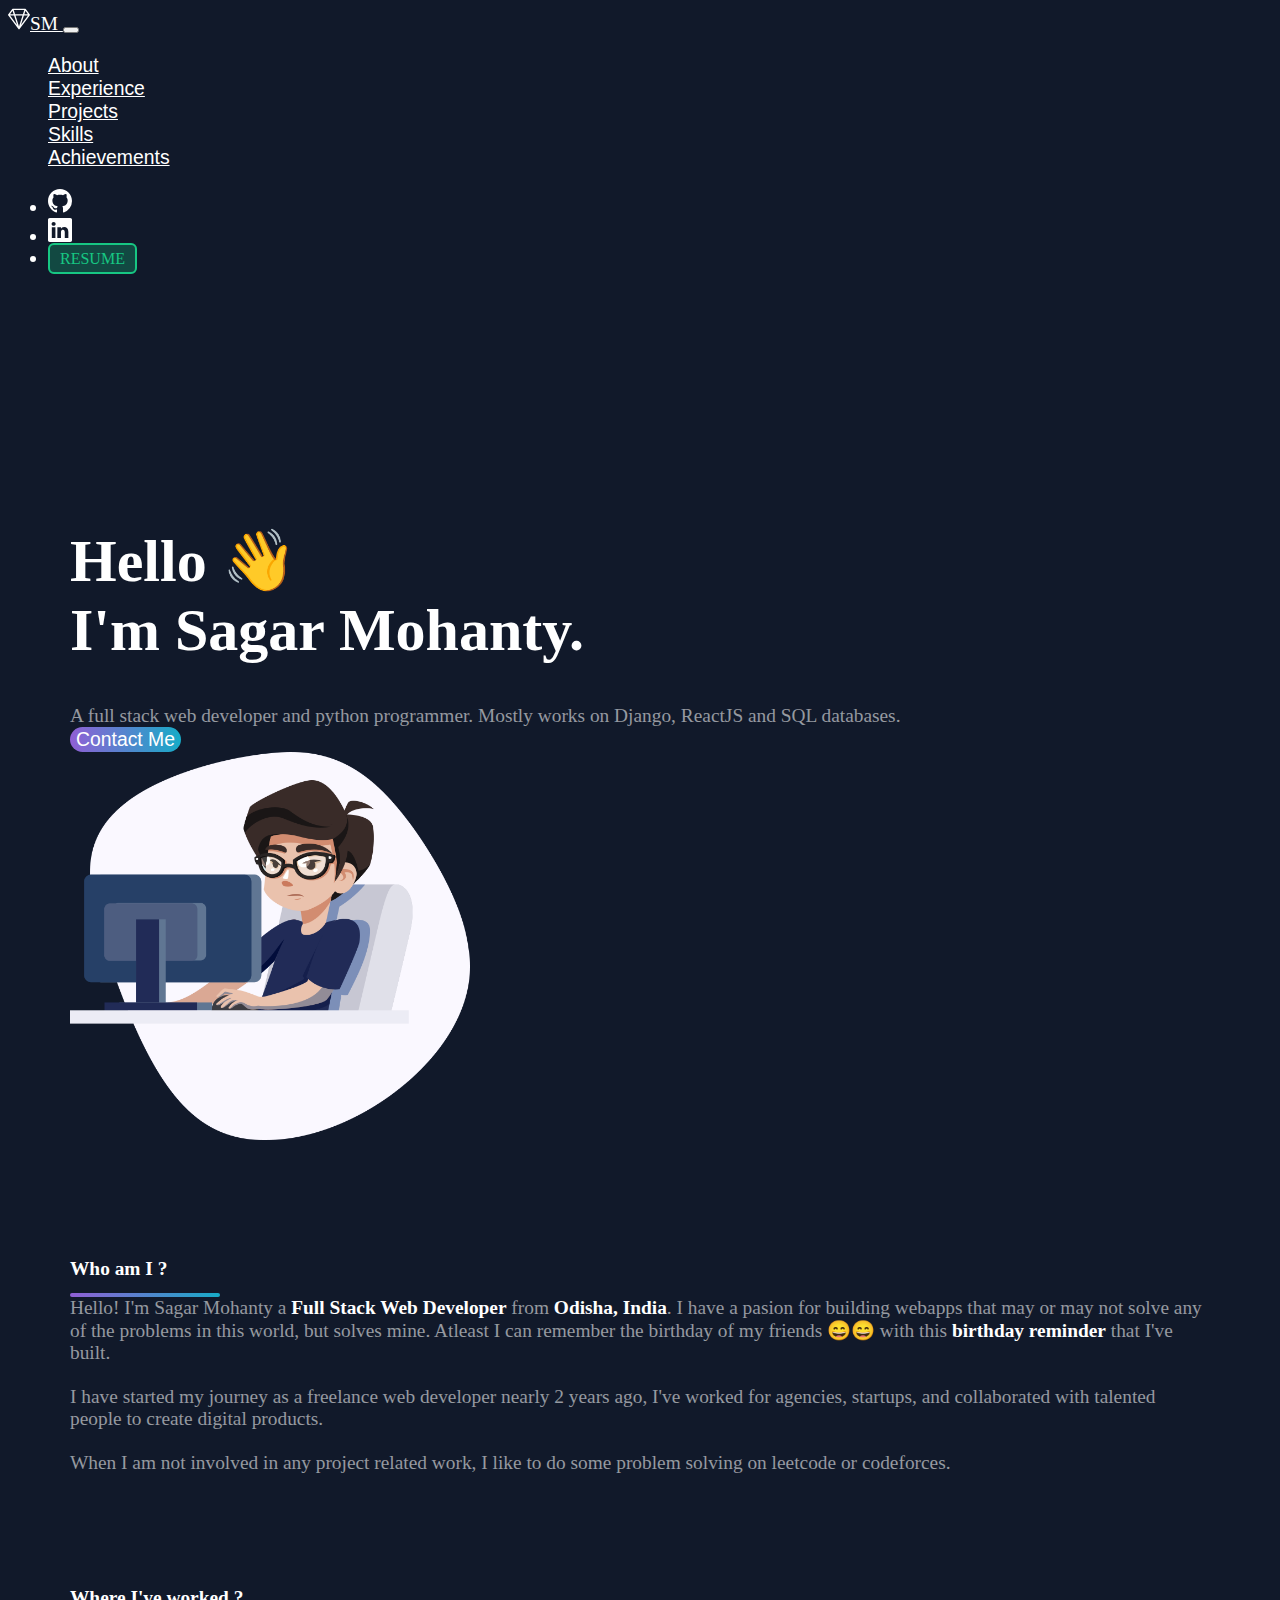
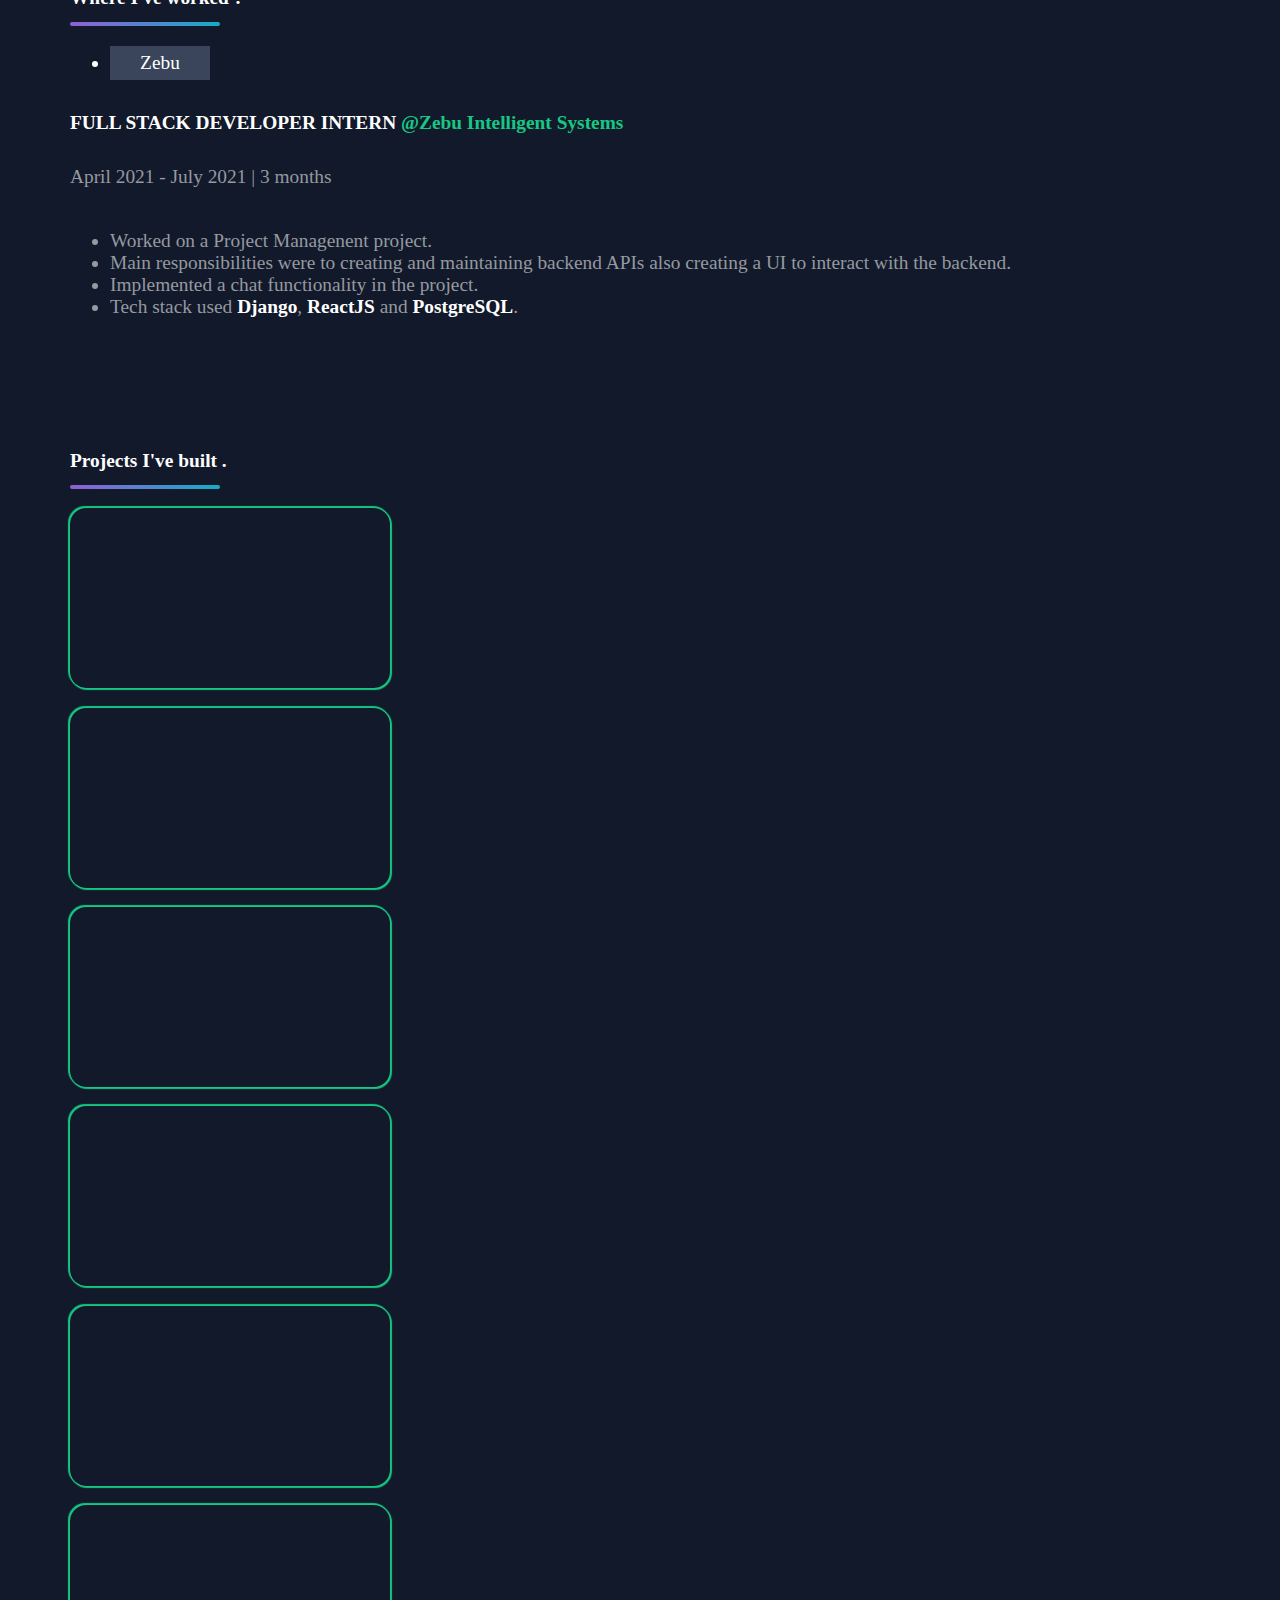
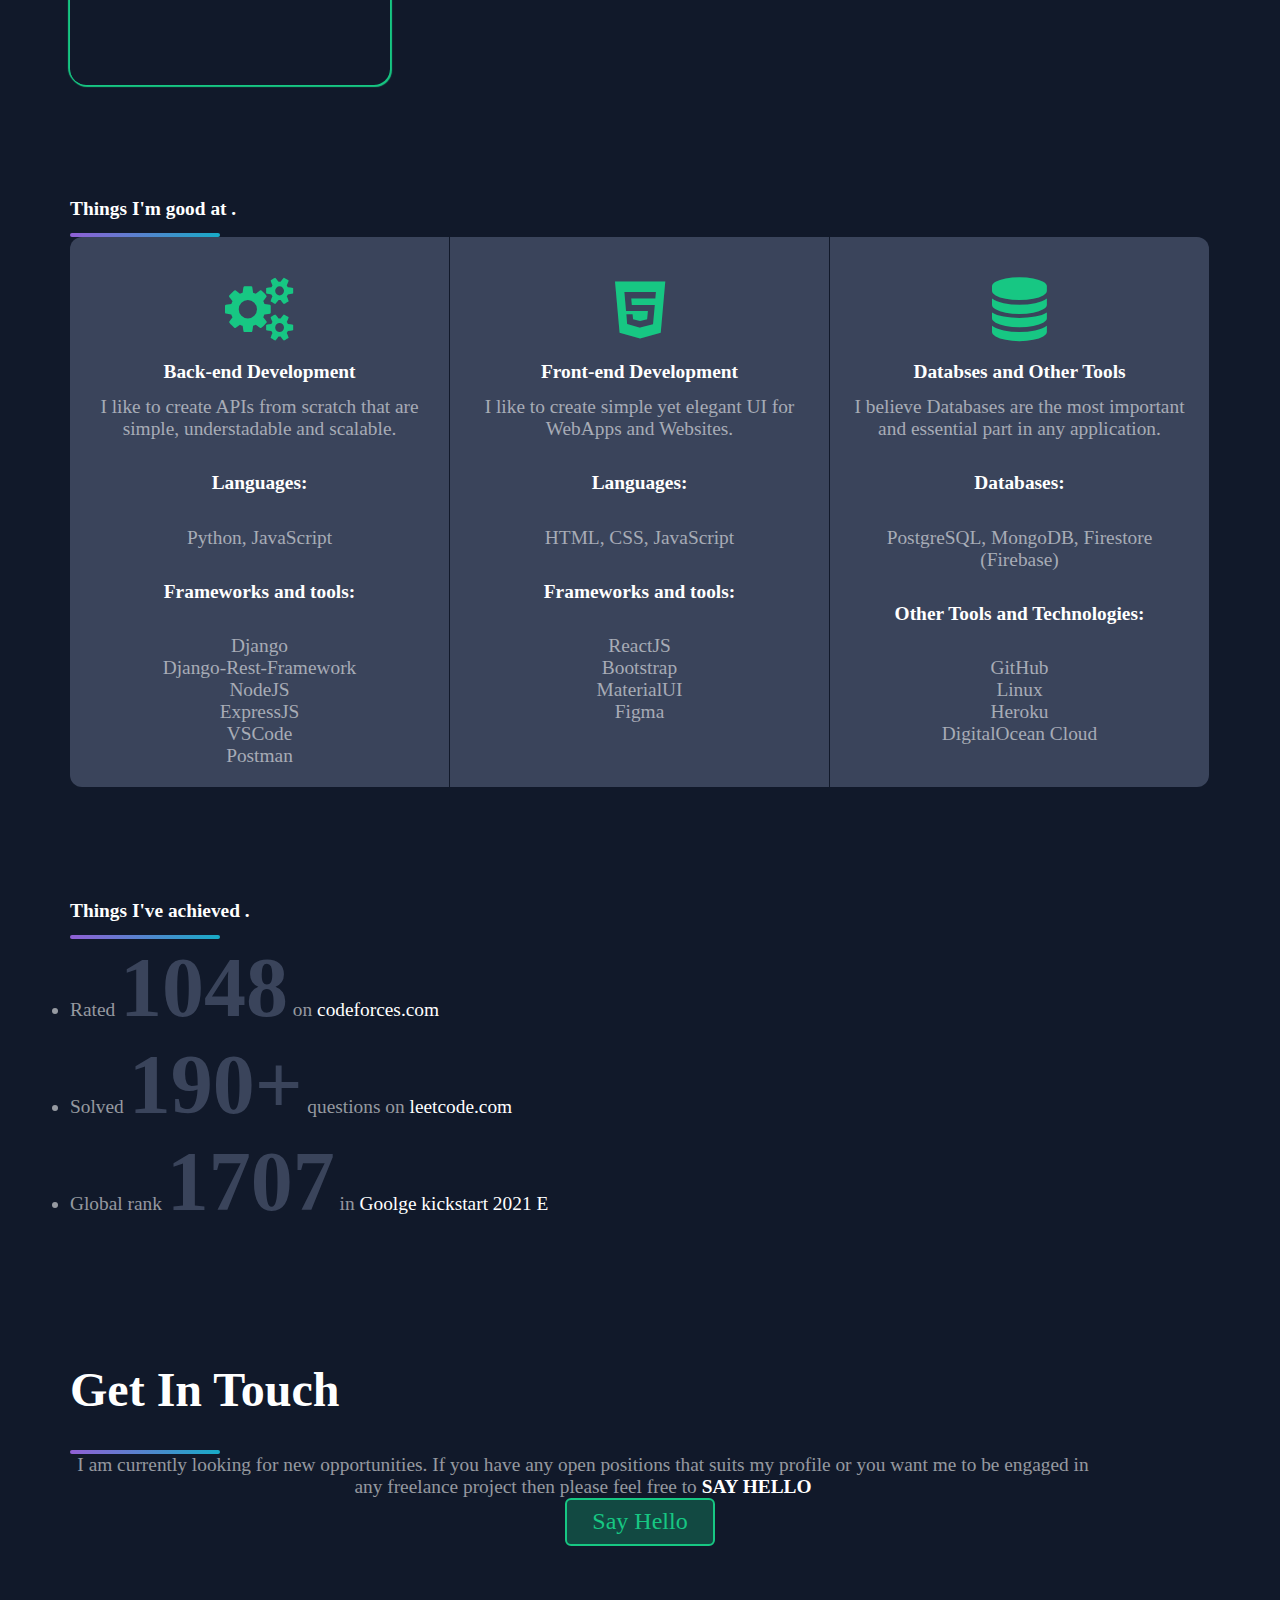
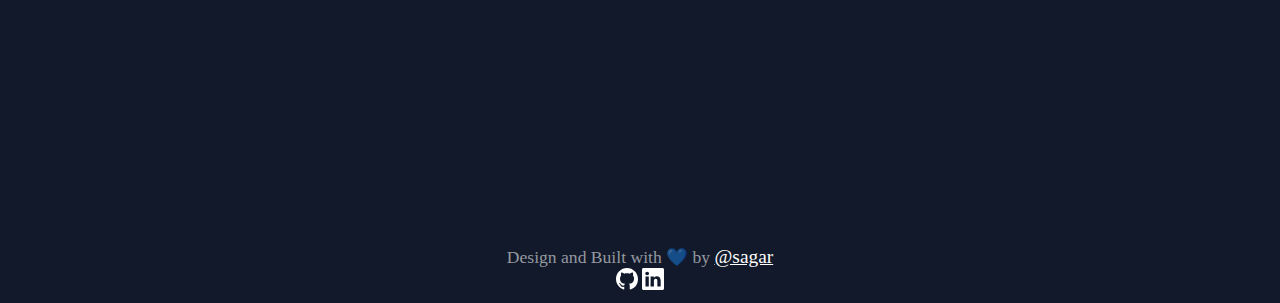
<file: template/base.html>
<!doctype html>
<html lang="en">

<head>
    <!-- Required meta tags -->
    <meta charset="utf-8">
    <meta name="viewport" content="width=device-width, initial-scale=1">

    <!-- Bootstrap CSS -->
    <link href="https://cdn.jsdelivr.net/npm/bootstrap@5.1.0/dist/css/bootstrap.min.css" rel="stylesheet"
        integrity="sha384-KyZXEAg3QhqLMpG8r+8fhAXLRk2vvoC2f3B09zVXn8CA5QIVfZOJ3BCsw2P0p/We" crossorigin="anonymous">

    <link rel="stylesheet" href="https://cdnjs.cloudflare.com/ajax/libs/font-awesome/4.7.0/css/font-awesome.min.css">
    <title>Sagar Mohanty</title>

    <style>
        :root {
            --main-background: #11192a;
            /* --off-background: #11192a81; */
            --off-background: #47526bc2;

            --main-button-gradient-start: #905fd5;
            --main-button-gradient-end: #17abc7;

            --resume-button-clr: #17c783;

            --fs-Eurostile: ;
            --fs-Europa: ;
        }

        * {
            font-size: 1.1rem;
            color: white;
            box-sizing: border-box !important;
        }

        body {
            background-color: var(--main-background);
        }

        .resume {
            color: var(--resume-button-clr) !important;
            border: 2px solid var(--resume-button-clr);
            border-radius: 6px;
            padding: 5px 10px;
            font-size: 16px;
            background-color: #17c78346;
            text-decoration: none;
        }

        .clr-off-white {
            color: rgba(255, 255, 255, 0.562);
        }

        #hero,
        #about,
        #experience,
        #projects,
        #skills,
        #achievement,
        #contact {
            height: 100%;
            width: 100%;
            max-width: 1140px;
            margin: auto;

            padding-top: 100px;
        }

        #hero {
            min-height: 90vh;
        }

        .header__text {
            margin-top: 12%;
            font-size: 2.3rem;
        }

        .contact-btn {
            border: none;
            padding: none;

            color: white;
            text-decoration: none;

            background: linear-gradient(to right, var(--main-button-gradient-start), var(--main-button-gradient-end));

            border-radius: 2rem;
        }

        .bg-main {
            background-color: var(--main-background);
        }

        .generic-btn {
            background-color: var(--main-background);
            color: white;

            border: none;
            width: 100%;
            text-align: left;
            padding: 0;
            margin: 0;
            outline: none;


            cursor: pointer;
        }

        .generic-link {
            text-decoration: none;
            color: white;
        }

        .text-green {
            color: var(--resume-button-clr);
        }

        .active-work {
            padding: 5px 15px;
            background-color: var(--off-background);
        }

        /* Projects */
        .project__container {
            height: 180px;
            width: 320px;
            border-radius: 16px; 
            
            box-shadow: 1px 1px 1px 1px var(--resume-button-clr),
            -1px -1px 1px 1px var(--resume-button-clr);
        }
        .project__overlay {
            height: 100%;
            width: 100%;
            border-radius: 16px;
            margin: 0;
            
            background-color: #11192ad5;
            opacity: 0;
        }
        .project__overlay:hover {
            opacity: 1;
            box-shadow: 3px 3px 3px 3px var(--main-button-gradient-start),
                        -3px -3px 3px 3px var(--main-button-gradient-end);

            transition: 0.6s;
        }

        .w-fix {
            width: 100px;
            text-align: center;
            border: 1px solid var(--off-background);
        }

        .skill__container-1 {
            border-radius: 12px 0 0 12px;
        }

        .skill__container-2 {
            border-radius: 0 12px 12px 0;
        }

        .skill__box {
            display: flex;
            flex-direction: row;
        }

        @media screen and (max-width : 900px) {
            .skill__box {
                flex-direction: column;
                max-width: 400px;
                margin: auto;
            }
            .skill__container-1 {
                border-radius: 12px 12px 0 0;
                margin-bottom: 2px;
            }

            .skill__container-2 {
                border-radius: 0 0 12px 12px;
                margin-top: 2px;
            }
        }
        
        .skill__container {
            width: 100%;

            background: var(--off-background);
            margin-right: 1px;
            text-align: center;
            padding: 20px;
        }

        .fa {
            color: var(--resume-button-clr);
            font-size: 64px;
            display: block;
            margin: 20px;
        }

        .underline {
            height: 4px;
            width: 150px;
            background: var(--resume-button-clr);
            background: linear-gradient(to right, var(--main-button-gradient-start), var(--main-button-gradient-end));

            border-radius: 2px;
        }

        .achievement {
            height: 100px;
            background: var(--off-background);
            margin: 1px;
            border-radius: 12px;
            display: flex;
            align-items: center;
            justify-content: center;
        }

        .big-letters {
            font-size: 84px;
            font-weight: 900;
            color: var(--off-background);
        }

        @media screen  and (min-width: 720px) {
            .header__text{
                font-size: 5vw;
            }
        }

        @media screen and (min-width: 993px) {
            .header__text {
                font-size: 60px;
            }
        }

        @media screen and (max-width: 565px) {
            .big-letters {
                font-size: 18px;
            }
        }

        @media screen and (max-width: 720px) {
            .big-letters {
                font-size: 36px;
            }
        }

        .sayhello {
            height: 48px;
            width: 150px;

            margin: auto;

            text-align: center;
            display: flex;
            align-items: center;
            justify-content: center;

            font-size: 24px;
        }

        .copyright {
            padding-top: 300px;
            font-size: 1rem;
            color: rgba(255, 255, 255, 0.562);
            text-align: center;
        }
    </style>

</head>

<body>
    <!-- Nav Section -->
    <nav class="navbar navbar-expand-lg navbar-dark bg-main fixed-top">
        <div class="container-fluid">
            <a class="navbar-brand d-flex align-items-center" href="#">
                <svg xmlns="http://www.w3.org/2000/svg" width="22" height="22" fill="currentColor" class="bi bi-gem me-2" viewBox="0 0 16 16">
                    <path d="M3.1.7a.5.5 0 0 1 .4-.2h9a.5.5 0 0 1 .4.2l2.976 3.974c.149.185.156.45.01.644L8.4 15.3a.5.5 0 0 1-.8 0L.1 5.3a.5.5 0 0 1 0-.6l3-4zm11.386 3.785-1.806-2.41-.776 2.413 2.582-.003zm-3.633.004.961-2.989H4.186l.963 2.995 5.704-.006zM5.47 5.495 8 13.366l2.532-7.876-5.062.005zm-1.371-.999-.78-2.422-1.818 2.425 2.598-.003zM1.499 5.5l5.113 6.817-2.192-6.82L1.5 5.5zm7.889 6.817 5.123-6.83-2.928.002-2.195 6.828z"/>
                  </svg>SM
                </a>
            <button id="toggle-btn" class="navbar-toggler" type="button" data-bs-toggle="collapse"
                data-bs-target="#navbarSupportedContent" aria-controls="navbarSupportedContent" aria-expanded="false"
                aria-label="Toggle navigation">
                <span class="navbar-toggler-icon"></span>
            </button>
            <div class="collapse navbar-collapse" id="navbarSupportedContent">
                <ul class="navbar-nav m-auto mt-0 mb-lg-0">
                    <button class="generic-btn nav-item me-3" onclick="toggleNav()">
                        <a class="nav-link active" aria-current="page" href="#about">About</a>
                    </button>

                    <button class="generic-btn nav-item me-3" onclick="toggleNav()">
                        <a class="nav-link active" aria-current="page" href="#experience">Experience</a>
                    </button>

                    <button class="generic-btn nav-item me-3" onclick="toggleNav()">
                        <a class="nav-link active" aria-current="page" href="#projects">Projects</a>
                    </button>

                    <button class="generic-btn nav-item me-3" onclick="toggleNav()">
                        <a class="nav-link active" aria-current="page" href="#skills">Skills</a>
                    </button>

                    <button class="generic-btn nav-item me-3" onclick="toggleNav()">
                        <a class="nav-link active" aria-current="page" href="#achievement">Achievements</a>
                    </button>
                </ul>
                <ul class="navbar-nav d-flex flex-row ms-auto mb-lg-0 align-items-center">
                    <li class="nav-item m-2">
                        <a class="nav-link active" aria-current="page" href="#">
                            <svg xmlns="http://www.w3.org/2000/svg" width="24" height="24" fill="currentColor"
                                class="bi bi-github" viewBox="0 0 16 16">
                                <path
                                    d="M8 0C3.58 0 0 3.58 0 8c0 3.54 2.29 6.53 5.47 7.59.4.07.55-.17.55-.38 0-.19-.01-.82-.01-1.49-2.01.37-2.53-.49-2.69-.94-.09-.23-.48-.94-.82-1.13-.28-.15-.68-.52-.01-.53.63-.01 1.08.58 1.23.82.72 1.21 1.87.87 2.33.66.07-.52.28-.87.51-1.07-1.78-.2-3.64-.89-3.64-3.95 0-.87.31-1.59.82-2.15-.08-.2-.36-1.02.08-2.12 0 0 .67-.21 2.2.82.64-.18 1.32-.27 2-.27.68 0 1.36.09 2 .27 1.53-1.04 2.2-.82 2.2-.82.44 1.1.16 1.92.08 2.12.51.56.82 1.27.82 2.15 0 3.07-1.87 3.75-3.65 3.95.29.25.54.73.54 1.48 0 1.07-.01 1.93-.01 2.2 0 .21.15.46.55.38A8.012 8.012 0 0 0 16 8c0-4.42-3.58-8-8-8z" />
                            </svg>
                        </a>
                    </li>

                    <li class="nav-item m-2">
                        <a class="nav-link active" aria-current="page" href="#">
                            <svg xmlns="http://www.w3.org/2000/svg" width="24" height="24" fill="currentColor"
                                class="bi bi-linkedin" viewBox="0 0 16 16">
                                <path
                                    d="M0 1.146C0 .513.526 0 1.175 0h13.65C15.474 0 16 .513 16 1.146v13.708c0 .633-.526 1.146-1.175 1.146H1.175C.526 16 0 15.487 0 14.854V1.146zm4.943 12.248V6.169H2.542v7.225h2.401zm-1.2-8.212c.837 0 1.358-.554 1.358-1.248-.015-.709-.52-1.248-1.342-1.248-.822 0-1.359.54-1.359 1.248 0 .694.521 1.248 1.327 1.248h.016zm4.908 8.212V9.359c0-.216.016-.432.08-.586.173-.431.568-.878 1.232-.878.869 0 1.216.662 1.216 1.634v3.865h2.401V9.25c0-2.22-1.184-3.252-2.764-3.252-1.274 0-1.845.7-2.165 1.193v.025h-.016a5.54 5.54 0 0 1 .016-.025V6.169h-2.4c.03.678 0 7.225 0 7.225h2.4z" />
                            </svg>
                        </a>
                    </li>

                    <li class="nav-item m-2">
                        <a class="active resume" aria-current="page" href="#">
                            RESUME
                        </a>
                    </li>
                </ul>
            </div>
        </div>
    </nav>


    <!-- Section Hero -->
    <section id="hero" class="d-flex align-items-center justify-content">
        <div class="d-flex flex-lg-row flex-column justify-space-between">
            <div class="f-100 w-100 mb-auto">
                <h1 class="ms-3 me-3 ms-lg-0 header__text mb-3">
                    Hello 👋 <br>I'm Sagar Mohanty.
                </h1>
                <div class="fs-4 ms-lg-0 me-3 ms-3 mb-5 clr-off-white">
                    A full stack web developer and python programmer. Mostly works on Django, ReactJS and SQL databases.
                </div>
        
                <button class="contact-btn ms-3 p-1 ps-3 pe-3 fs-4">
                    Contact Me
                </button>
            </div>
            <div class="m-auto p-lg-0 pt-5">
                <img src="../static/images/banner-image.png" alt="" class="img-fluid m-0" style="max-width: 400px; margin: 0;">
            </div>
        </div>
    </section>


    <!-- Section About -->
    <section id="about">
        <h1 class="ms-2 me-2 ms-lg-0 mb-4"> Who am I ?
        </h1>
        <div class="ms-2 mb-5 underline"></div>

        <div class="ms-md-4 ms-3 me-md-4 me-3 clr-off-white">
            Hello! I'm Sagar Mohanty a <b>Full Stack Web Developer</b> from <b>Odisha, India</b>. I have a pasion for
            building webapps that may or may not solve any of the problems in this world, but solves mine. Atleast I can
            remember the birthday of my friends <b>😄😄</b> with this <b>birthday reminder</b> that I've built.

            <br><br>

            I have started my journey as a freelance web developer nearly 2 years ago, I've worked for agencies,
            startups, and collaborated with talented people to create digital products.

            <br><br>

            When I am not involved in any project related work, I like to do some problem solving on leetcode or
            codeforces.

        </div>
    </section>


    <!-- Section Experience -->
    <section id="experience">
        <h1 class="ms-2 me-2 mb-4">
            Where I've worked ?
        </h1>
        <div class="ms-2 mb-5 underline"></div>

        <div class="container-experience d-flex align-items-top align-items- flex-lg-row flex-column">
            <ul class="nav ms-md-4 ms-3 me-md-4 me-3 flex-row align-items-center flex-lg-column">
                <li class="nav-item w-fix">
                    <div class="active-work generic-button" aria-current="page" href="#">Zebu</div>
                </li>
                <!-- <li class="nav-item w-fix">
                    <div class="active-work company generic-button" aria-current="page" href="#">Infosys</div>
                </li> -->
            </ul>
            <div class="experience__text m-3 m-md-4 mt-lg-0">
                <h5>FULL STACK DEVELOPER INTERN <a class="generic-link text-green" href="https://zebu.ai">@Zebu
                        Intelligent Systems</a></h5>
                <div class="clr-off-white">
                    April 2021 - July 2021 <span class="clr-off-white"> | 3 months</span>
                </div>
                <br>
                <ul>
                    <li class="clr-off-white">Worked on a Project Managenent  project.</li>
                    <li class="clr-off-white">Main responsibilities were to creating and maintaining backend APIs also
                        creating a UI to interact with the backend.</li>
                    <li class="clr-off-white">Implemented a chat functionality in the project.</li>
                    <li class="clr-off-white">Tech stack used <b>Django</b>, <b>ReactJS</b> and <b>PostgreSQL</b>.</li>
                </ul>
            </div>
        </div>
    </section>


    <!-- Section Projects -->
    <section id="projects">
        <h1 class="ms-2 me-2 mb-4">
            Projects I've built .
        </h1>
        <div class="ms-2 mb-5 underline"></div>
        <div class="row w-100 ps-3 pe-3">
            <div class="col-lg-4 col-md-6 col-12 mb-4">
                <div class="project__container m-auto p-0" style="background: url(https://sagarmohanty.herokuapp.com/static/images/Project_1.png);
                background-size: contain;
                background-position: center; 
                background-repeat: no-repeat;">
                    <div class="card project__overlay">
                        <h3 class="m-2 m-auto">SCHOOL QUIZ</h3>
                        <p class="m-auto">An online examination system.</p>
                        
                        <b class="m-auto">Django &nbsp;&nbsp;&nbsp; Heroku &nbsp;&nbsp;&nbsp; PostgreSQL</b>
                        <!-- <br> -->
                        <div class="d-flex justify-space-between m-3">
                            <a href="#" class="btn btn-primary m-auto">View</a>
                            <a href="#" class="btn btn-primary m-auto">Source</a>
                        </div>
                    </div>
                </div>
            </div>


            <div class="col-lg-4 col-md-6 col-12 mb-4">
                <div class="project__container m-auto p-0" style="background: url(https://sagarmohanty.herokuapp.com/static/images/Project_1.png);
                background-size: contain;
                background-position: center; 
                background-repeat: no-repeat;">
                    <div class="card project__overlay">
                        <h3 class="m-2 m-auto">SCHOOL QUIZ</h3>
                        <p class="m-auto">An online examination system.</p>
                        
                        <b class="m-auto">Django &nbsp;&nbsp;&nbsp; Heroku &nbsp;&nbsp;&nbsp; PostgreSQL</b>
                        <!-- <br> -->
                        <div class="d-flex justify-space-between m-3">
                            <a href="#" class="btn btn-primary m-auto">View</a>
                            <a href="#" class="btn btn-primary m-auto">Source</a>
                        </div>
                    </div>
                </div>
            </div>


            <div class="col-lg-4 col-md-6 col-12 mb-4">
                <div class="project__container m-auto p-0" style="background: url(https://sagarmohanty.herokuapp.com/static/images/Project_1.png);
                background-size: contain;
                background-position: center; 
                background-repeat: no-repeat;">
                    <div class="card project__overlay">
                        <h3 class="m-2 m-auto">SCHOOL QUIZ</h3>
                        <p class="m-auto">An online examination system.</p>
                        
                        <b class="m-auto">Django &nbsp;&nbsp;&nbsp; Heroku &nbsp;&nbsp;&nbsp; PostgreSQL</b>
                        <!-- <br> -->
                        <div class="d-flex justify-space-between m-3">
                            <a href="#" class="btn btn-primary m-auto">View</a>
                            <a href="#" class="btn btn-primary m-auto">Source</a>
                        </div>
                    </div>
                </div>
            </div>


            <div class="col-lg-4 col-md-6 col-12 mb-4">
                <div class="project__container m-auto p-0" style="background: url(https://sagarmohanty.herokuapp.com/static/images/Project_1.png);
                background-size: contain;
                background-position: center; 
                background-repeat: no-repeat;">
                    <div class="card project__overlay">
                        <h3 class="m-2 m-auto">SCHOOL QUIZ</h3>
                        <p class="m-auto">An online examination system.</p>
                        
                        <b class="m-auto">Django &nbsp;&nbsp;&nbsp; Heroku &nbsp;&nbsp;&nbsp; PostgreSQL</b>
                        <!-- <br> -->
                        <div class="d-flex justify-space-between m-3">
                            <a href="#" class="btn btn-primary m-auto">View</a>
                            <a href="#" class="btn btn-primary m-auto">Source</a>
                        </div>
                    </div>
                </div>
            </div>


            <div class="col-lg-4 col-md-6 col-12 mb-4">
                <div class="project__container m-auto p-0" style="background: url(https://sagarmohanty.herokuapp.com/static/images/Project_1.png);
                background-size: contain;
                background-position: center; 
                background-repeat: no-repeat;">
                    <div class="card project__overlay">
                        <h3 class="m-2 m-auto">SCHOOL QUIZ</h3>
                        <p class="m-auto">An online examination system.</p>
                        
                        <b class="m-auto">Django &nbsp;&nbsp;&nbsp; Heroku &nbsp;&nbsp;&nbsp; PostgreSQL</b>
                        <!-- <br> -->
                        <div class="d-flex justify-space-between m-3">
                            <a href="#" class="btn btn-primary m-auto">View</a>
                            <a href="#" class="btn btn-primary m-auto">Source</a>
                        </div>
                    </div>
                </div>
            </div>


            <div class="col-lg-4 col-md-6 col-12 mb-4">
                <div class="project__container m-auto p-0" style="background: url(https://sagarmohanty.herokuapp.com/static/images/Project_1.png);
                background-size: contain;
                background-position: center; 
                background-repeat: no-repeat;">
                    <div class="card project__overlay">
                        <h3 class="m-2 m-auto">SCHOOL QUIZ</h3>
                        <p class="m-auto">An online examination system.</p>
                        
                        <b class="m-auto">Django &nbsp;&nbsp;&nbsp; Heroku &nbsp;&nbsp;&nbsp; PostgreSQL</b>
                        <!-- <br> -->
                        <div class="d-flex justify-space-between m-3">
                            <a href="#" class="btn btn-primary m-auto">View</a>
                            <a href="#" class="btn btn-primary m-auto">Source</a>
                        </div>
                    </div>
                </div>
            </div>
        </div>

    </section>


    <!-- Section Skills -->
    <section id="skills">
        <h1 class="ms-2 me-2 mb-4">
            Things I'm good at .
        </h1>
        <div class="ms-2 mb-5 underline"></div>
        <div class="m-4">
            <div class="skill__box justify-space-between">
                <div class="skill__container-1 skill__container">
                    <i class="fa fa-cogs mb-5"></i>
                    <h1 class="fs-4">Back-end Development</h1>
                    <div class="clr-off-white mt-3">I like to create APIs from scratch that are simple, understadable and scalable.</div>

                    <h5 class="mt-5">Languages:</h5>
                    <div class="clr-off-white mt-2">Python, JavaScript</div>

                    <h5 class="mt-5">Frameworks and tools:</h5>
                    <div class="clr-off-white mt-2">
                        Django <br>
                        Django-Rest-Framework <br>
                        NodeJS <br>
                        ExpressJS <br>
                        VSCode <br>
                        Postman <br>
                    </div>
                </div>
                
                
                <div class="skill__container ">
                    <i class="fa fa-html5 mb-5"></i>
                    <h1 class="fs-4">Front-end Development</h1>

                    <div class="clr-off-white mt-3">I like to create simple yet elegant UI for WebApps and Websites.</div>
                    <h5 class="mt-5">Languages:</h5>
                    <div class="mt-2 clr-off-white">HTML, CSS, JavaScript</div>

                    <h5 class="mt-5">Frameworks and tools:</h5>
                    <div class="mt-2 clr-off-white">
                        ReactJS <br>
                        Bootstrap <br>
                        MaterialUI <br>
                        Figma <br>
                    </div>
                </div>
                
                <div class="skill__container-2 skill__container">
                    <i class="fa fa-database mb-5"></i>
                    <h1 class="fs-4">Databses and Other Tools</h1>

                    <div class="mt-3 clr-off-white">I believe Databases are the most important and essential part in any application.</div>
                    <h5 class="mt-5">Databases:</h5>
                    <div class="mt-2 clr-off-white">PostgreSQL, MongoDB, Firestore (Firebase)</div>

                    <h5 class="mt-5">Other Tools and Technologies:</h5>
                    <div class="mt-2 clr-off-white">
                        GitHub <br>
                        Linux <br>
                        Heroku <br>
                        DigitalOcean Cloud <br>
                    </div>
                </div>
            </div>
        </div>
    </section>


    <!-- Achievement -->
    <section id="achievement" class="mb-5">
        <h1 class="ms-2 me-2 mb-4">
            Things I've achieved .
        </h1>
        <div class="ms-2 mb-2 underline"></div>

        <li class="clr-off-white ms-4">
            Rated <span class="big-letters">1048</span> on <a href="" class="generic-link">codeforces.com</a>
        </li>

        <li class="clr-off-white ms-4">
            Solved <span class="big-letters">190+</span> questions on <a href="" class="generic-link">leetcode.com</a>
        </li>

        <li class="clr-off-white ms-4">
            Global rank <span class="big-letters">1707</span> in <a href="" class="generic-link">Goolge kickstart 2021 E</a>
        </li>

    </section>


    <!-- Contact -->
    <section id="contact" class="mt-5">
        <h1 class="m-auto mb-4" style="width: fit-content; font-size: 48px;">
            Get In Touch
        </h1>
        <div class="m-auto underline mb-4"></div>

        <div class="m-auto mb-5 w-75 clr-off-white fs-4" style="text-align: center; width: 90%;">
            I am currently looking for new opportunities. If you have any open positions that suits my profile or you want me to be engaged in any freelance project then please feel free to <b>SAY HELLO</b>
        </div>

        <a href="mailto:sagarmohanty2k00@gmail.com" class="resume sayhello mt-5 mb-auto">Say Hello </a>
        
        <!-- Copyright -->
        <div class="copyright mb-0 mt-auto mb-5">
           Design and Built with 💙 by <a class="text-success" target="_black" href="https://github.com/sagarmohanty2k00/">@sagar</a><br>
           
            <a class="m-2" style="display: inline-block;" aria-current="page" href="#">
                <svg xmlns="http://www.w3.org/2000/svg" width="22" height="22" fill="currentColor"
                    class="bi bi-github" viewBox="0 0 16 16">
                    <path
                        d="M8 0C3.58 0 0 3.58 0 8c0 3.54 2.29 6.53 5.47 7.59.4.07.55-.17.55-.38 0-.19-.01-.82-.01-1.49-2.01.37-2.53-.49-2.69-.94-.09-.23-.48-.94-.82-1.13-.28-.15-.68-.52-.01-.53.63-.01 1.08.58 1.23.82.72 1.21 1.87.87 2.33.66.07-.52.28-.87.51-1.07-1.78-.2-3.64-.89-3.64-3.95 0-.87.31-1.59.82-2.15-.08-.2-.36-1.02.08-2.12 0 0 .67-.21 2.2.82.64-.18 1.32-.27 2-.27.68 0 1.36.09 2 .27 1.53-1.04 2.2-.82 2.2-.82.44 1.1.16 1.92.08 2.12.51.56.82 1.27.82 2.15 0 3.07-1.87 3.75-3.65 3.95.29.25.54.73.54 1.48 0 1.07-.01 1.93-.01 2.2 0 .21.15.46.55.38A8.012 8.012 0 0 0 16 8c0-4.42-3.58-8-8-8z" />
                </svg>
            </a>
            <a class="m-2" style="display: inline-block;" aria-current="page" href="#">
                <svg xmlns="http://www.w3.org/2000/svg" width="22" height="22" fill="currentColor"
                    class="bi bi-linkedin" viewBox="0 0 16 16">
                    <path
                        d="M0 1.146C0 .513.526 0 1.175 0h13.65C15.474 0 16 .513 16 1.146v13.708c0 .633-.526 1.146-1.175 1.146H1.175C.526 16 0 15.487 0 14.854V1.146zm4.943 12.248V6.169H2.542v7.225h2.401zm-1.2-8.212c.837 0 1.358-.554 1.358-1.248-.015-.709-.52-1.248-1.342-1.248-.822 0-1.359.54-1.359 1.248 0 .694.521 1.248 1.327 1.248h.016zm4.908 8.212V9.359c0-.216.016-.432.08-.586.173-.431.568-.878 1.232-.878.869 0 1.216.662 1.216 1.634v3.865h2.401V9.25c0-2.22-1.184-3.252-2.764-3.252-1.274 0-1.845.7-2.165 1.193v.025h-.016a5.54 5.54 0 0 1 .016-.025V6.169h-2.4c.03.678 0 7.225 0 7.225h2.4z" />
                </svg>
            </a>
        </div>

    </section>




    <script src="https://cdn.jsdelivr.net/npm/bootstrap@5.1.0/dist/js/bootstrap.bundle.min.js"
        integrity="sha384-U1DAWAznBHeqEIlVSCgzq+c9gqGAJn5c/t99JyeKa9xxaYpSvHU5awsuZVVFIhvj"
        crossorigin="anonymous"></script>

    <script>
        const toggle = document.getElementById('toggle-btn');
        function toggleNav() {
            // alert(window.innerWidth)
            if (window.innerWidth < 992) {
                toggle.click();
            }

        }
    </script>
</body>

</html>
</file>
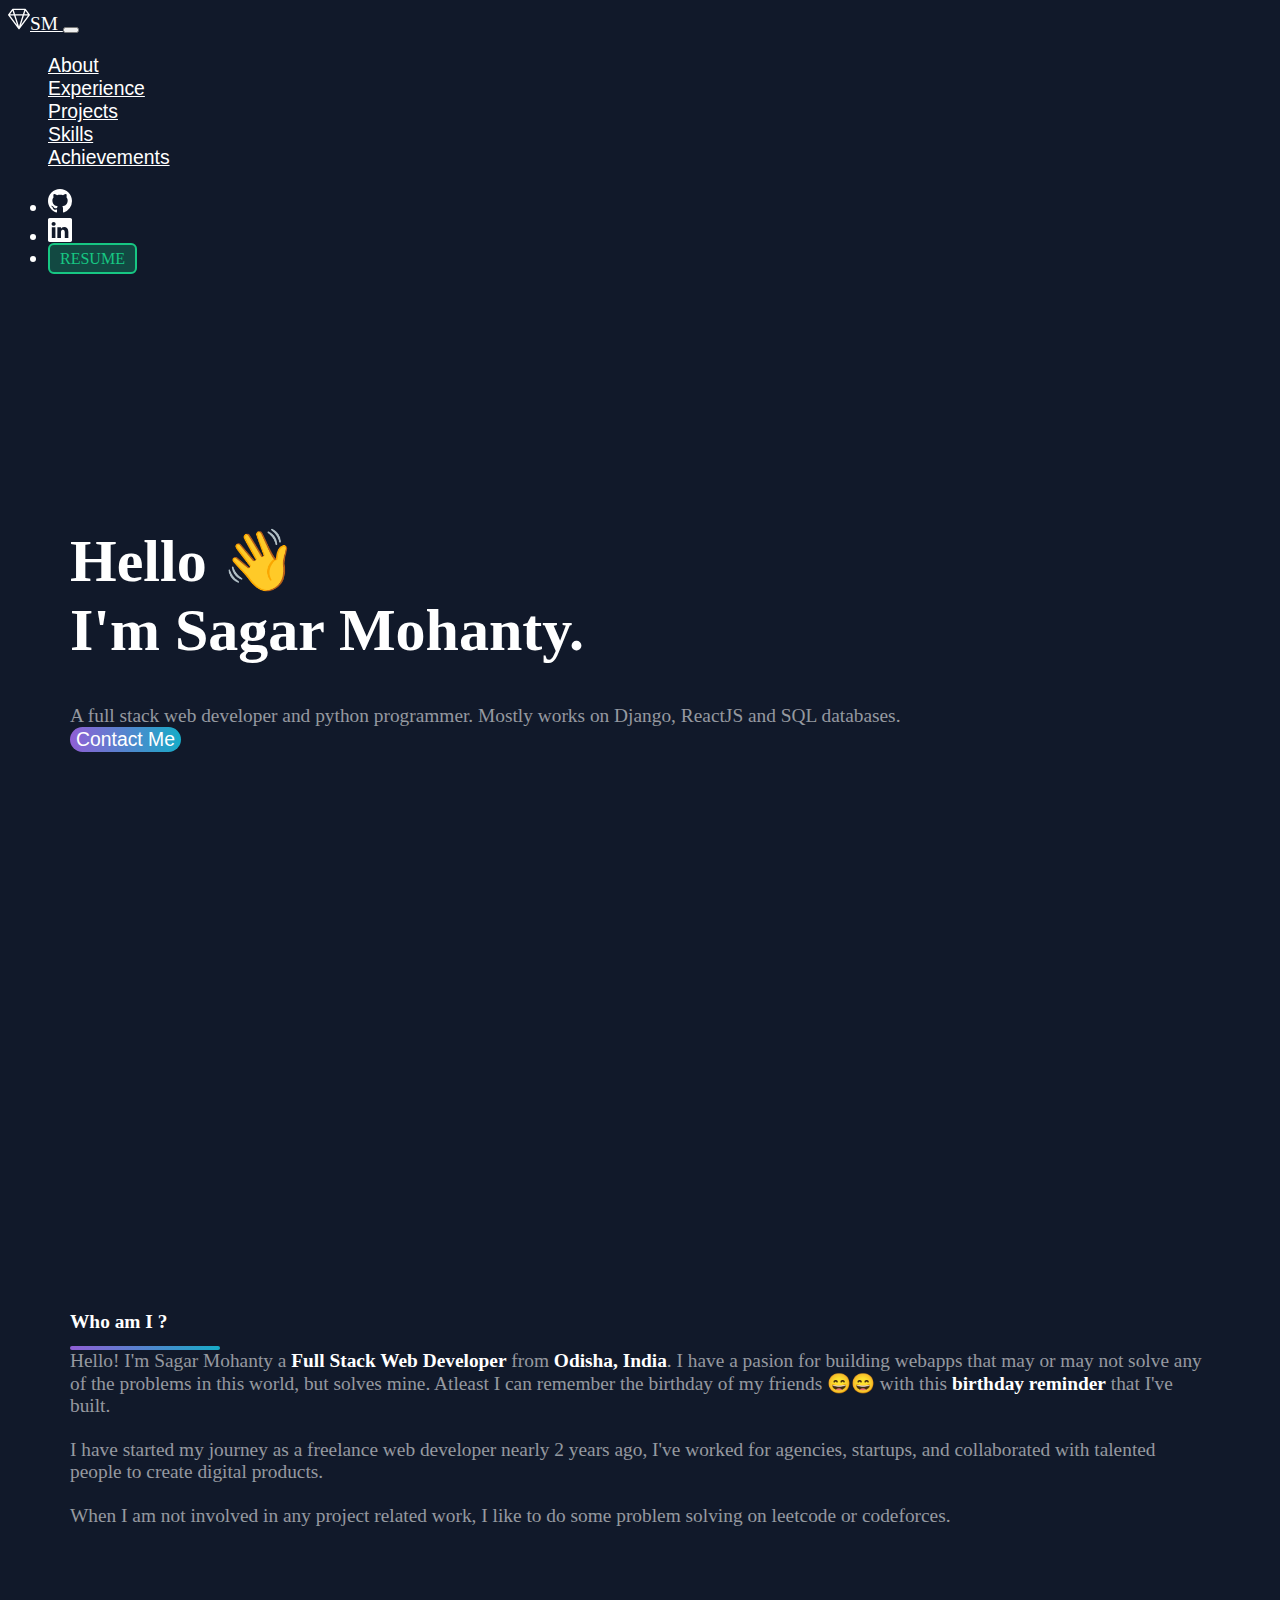
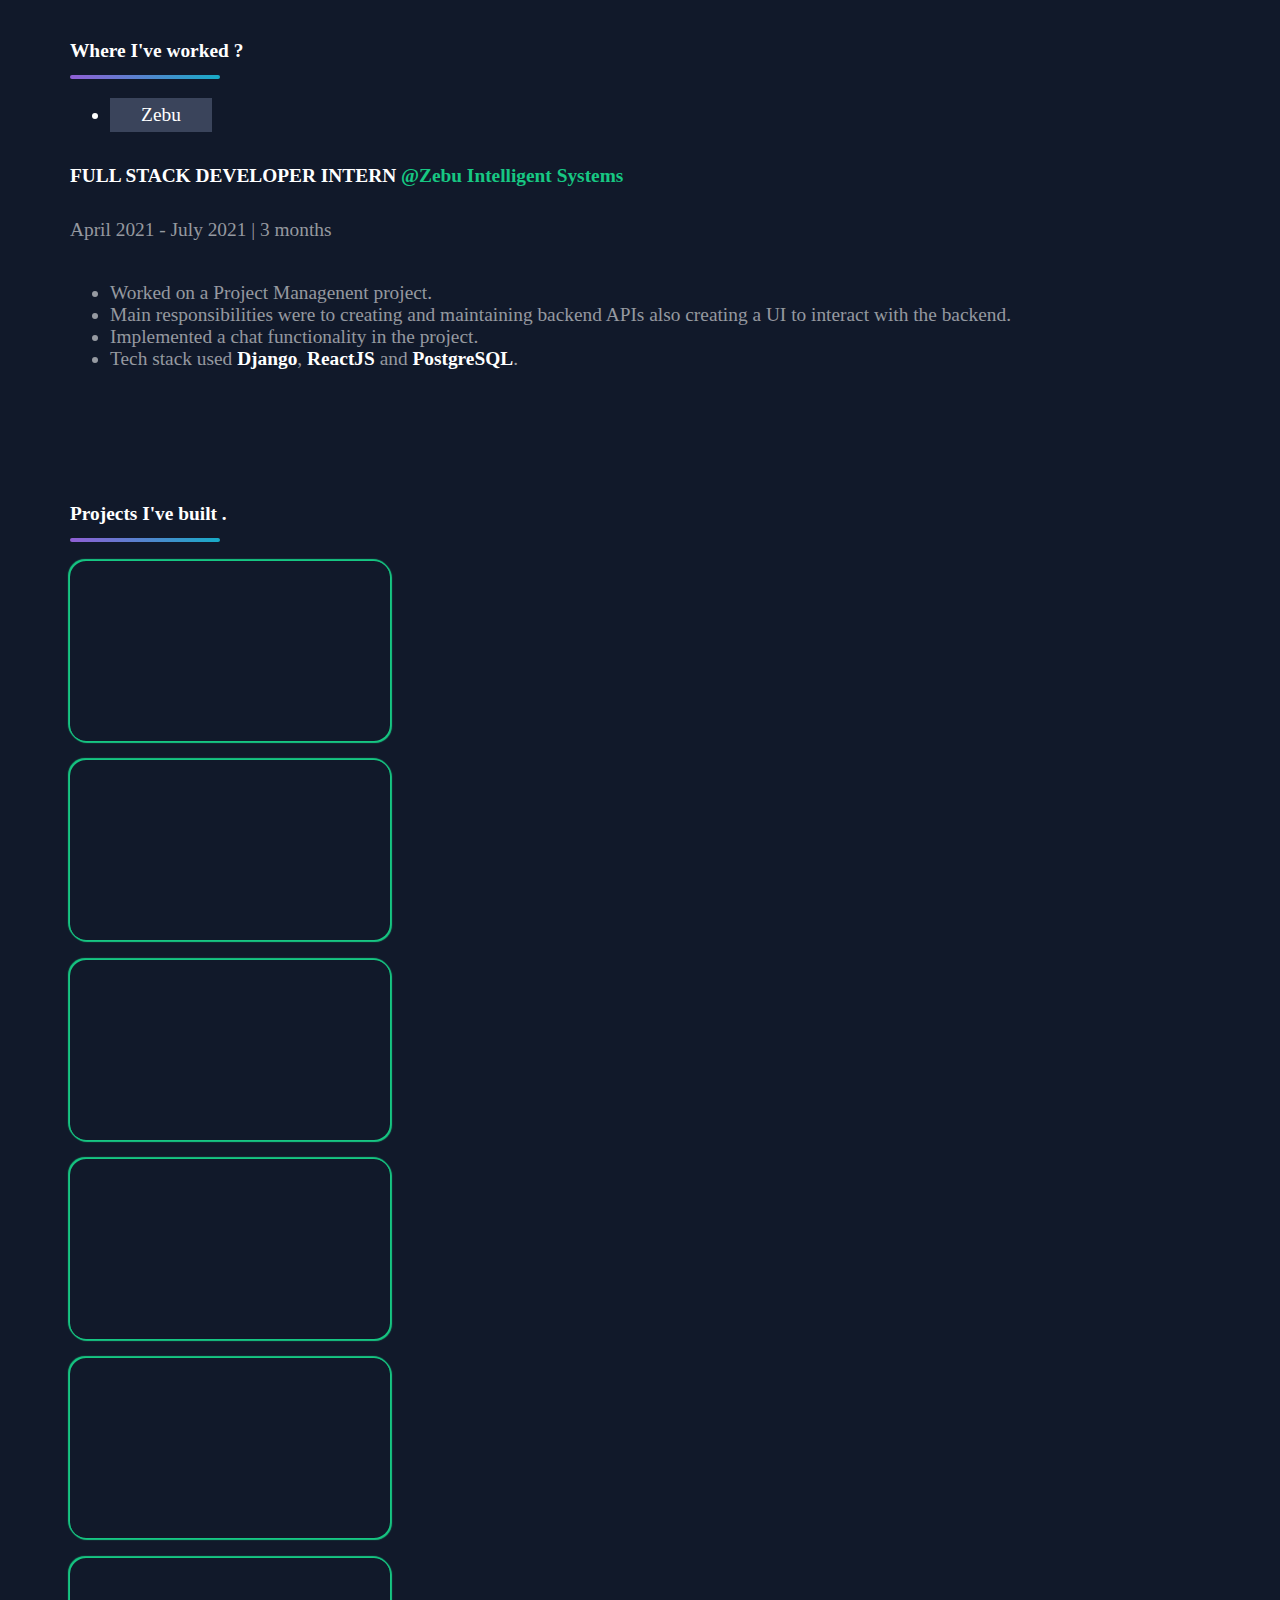
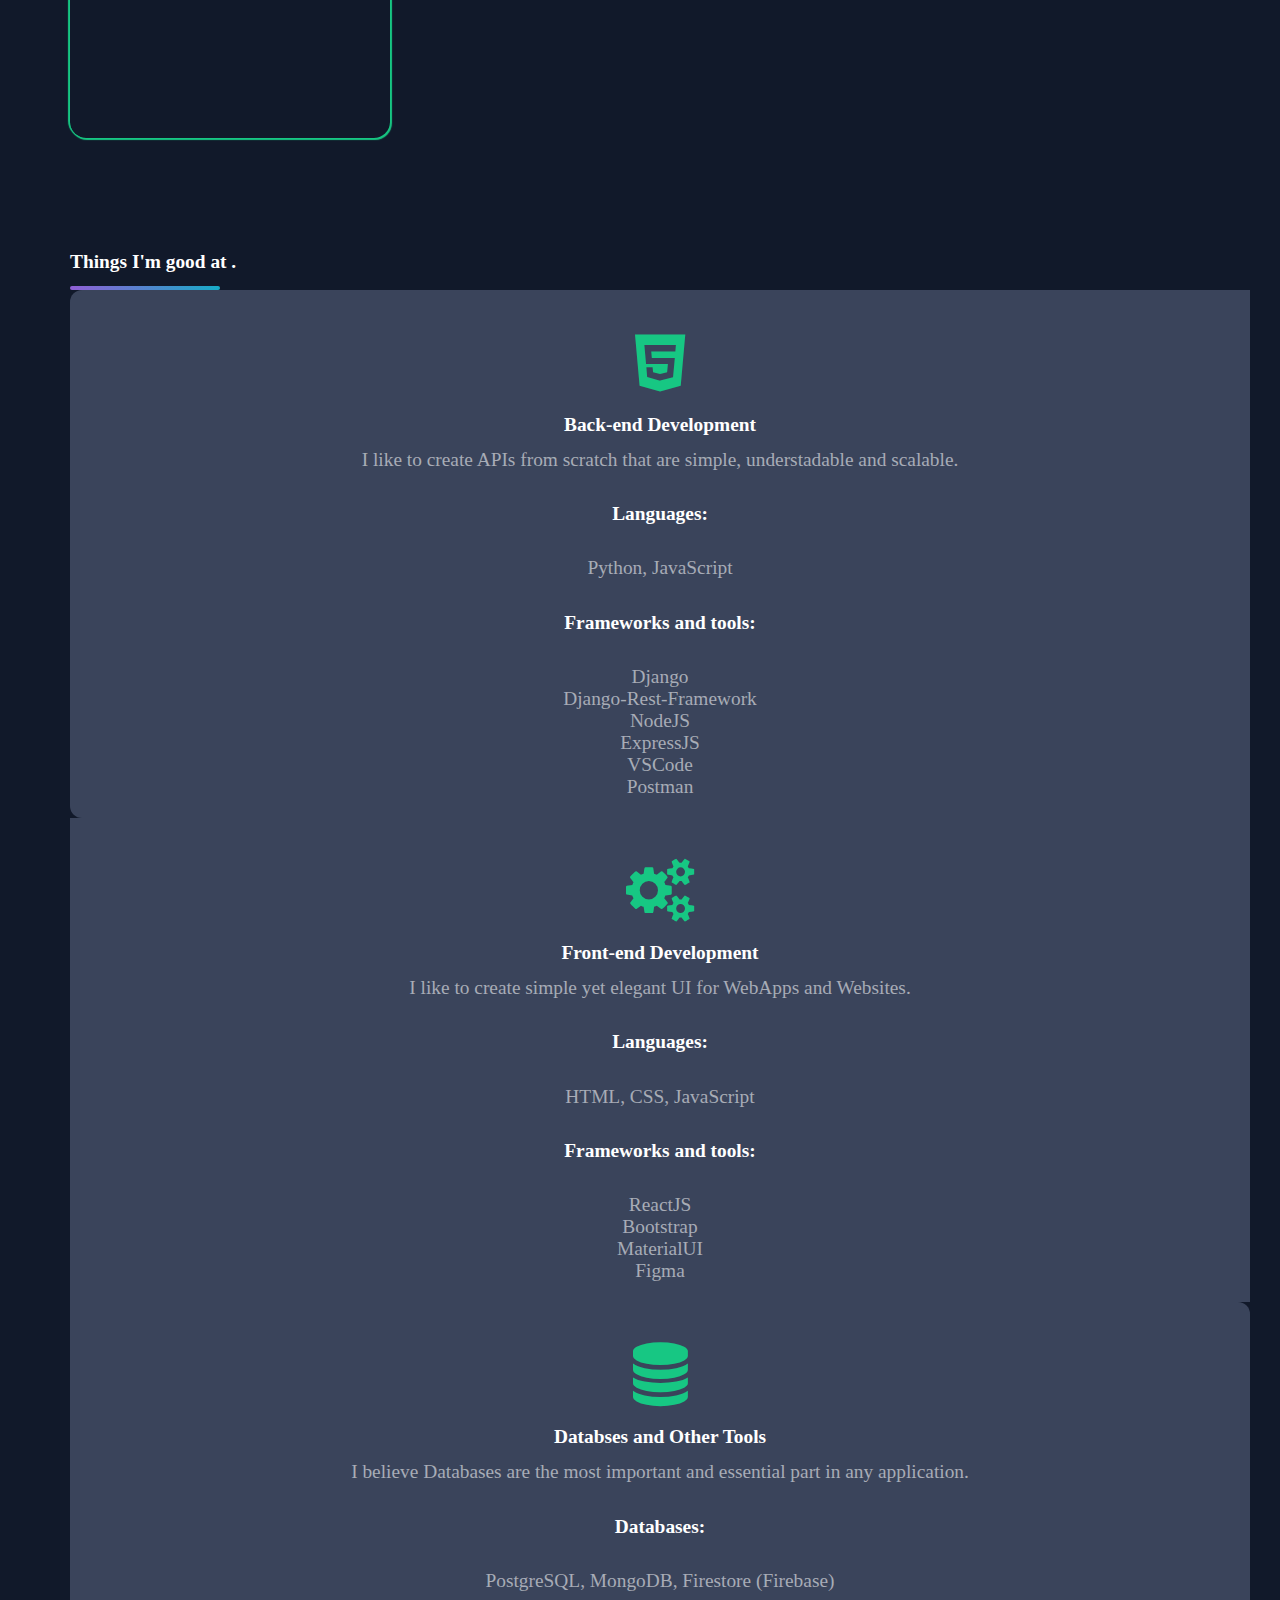
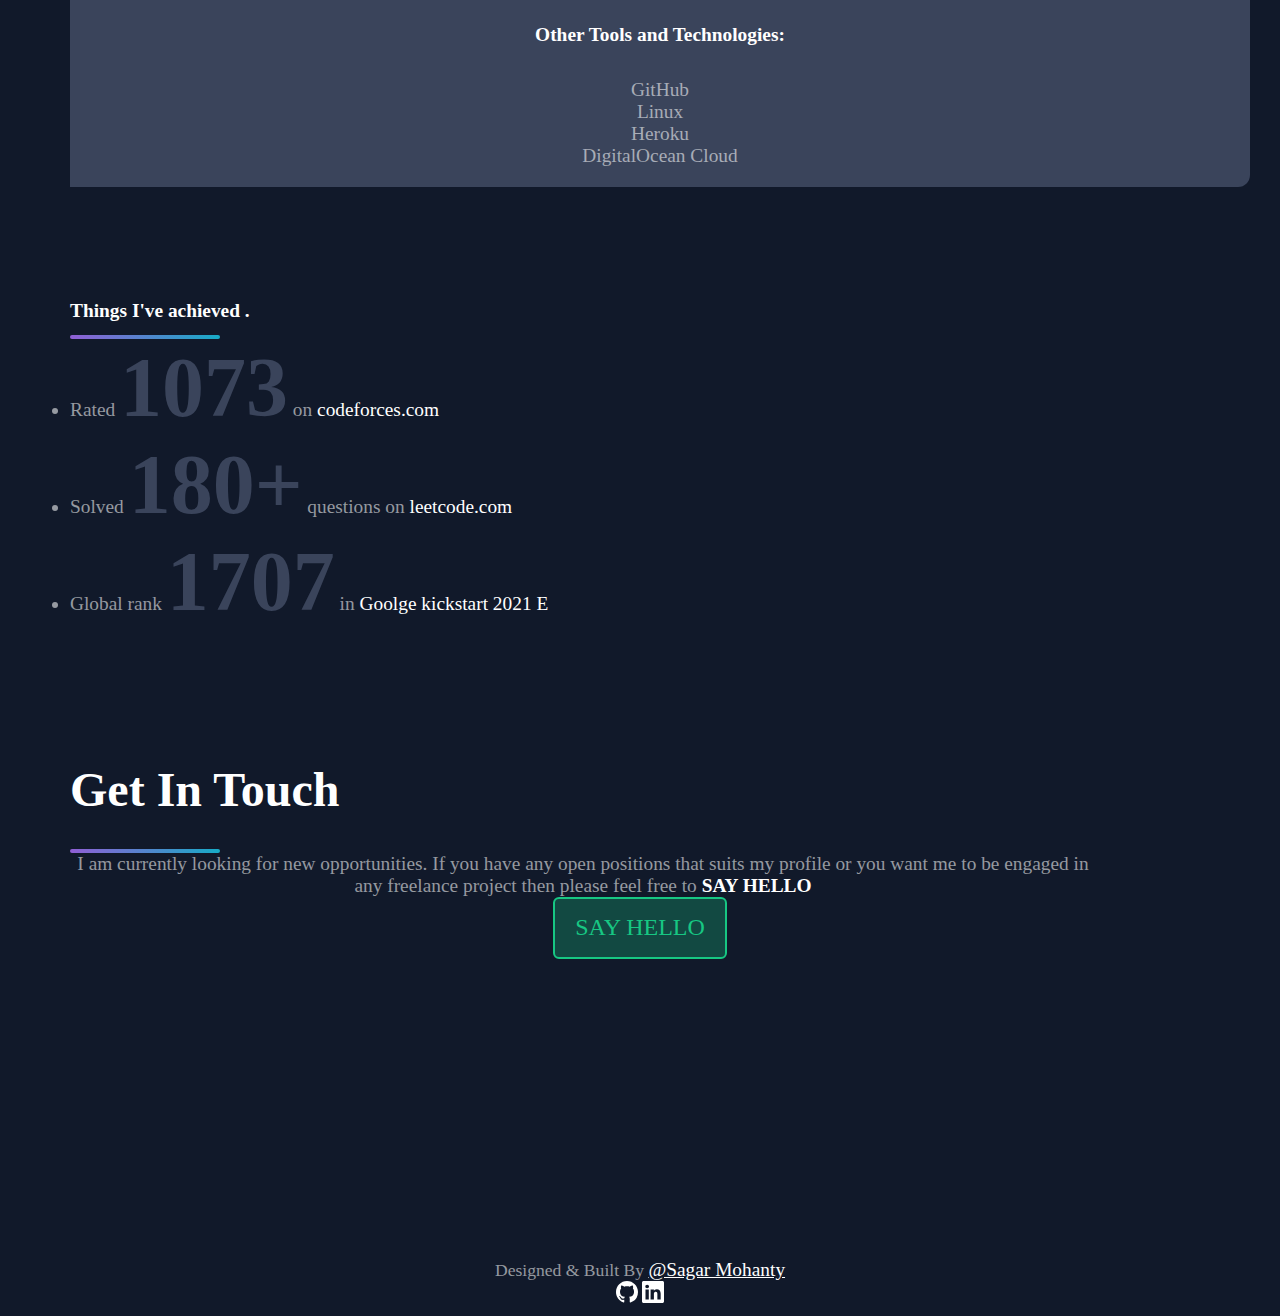
<file: template/demo.html>
<!doctype html>
<html lang="en">

<head>
    <!-- Required meta tags -->
    <meta charset="utf-8">
    <meta name="viewport" content="width=device-width, initial-scale=1">

    <!-- Bootstrap CSS -->
    <link href="https://cdn.jsdelivr.net/npm/bootstrap@5.1.0/dist/css/bootstrap.min.css" rel="stylesheet"
        integrity="sha384-KyZXEAg3QhqLMpG8r+8fhAXLRk2vvoC2f3B09zVXn8CA5QIVfZOJ3BCsw2P0p/We" crossorigin="anonymous">

    <link rel="stylesheet" href="https://cdnjs.cloudflare.com/ajax/libs/font-awesome/4.7.0/css/font-awesome.min.css">
    <title>Sagar Mohanty</title>

    <style>
        :root {
            --main-background: #11192a;
            /* --off-background: #11192a81; */
            --off-background: #47526bc2;

            --main-button-gradient-start: #905fd5;
            --main-button-gradient-end: #17abc7;

            --resume-button-clr: #17c783;

            --fs-Eurostile: ;
            --fs-Europa: ;
        }

        * {
            font-size: 1.1rem;
            color: white;
        }

        body {
            background-color: var(--main-background);
        }

        .resume {
            color: var(--resume-button-clr) !important;
            border: 2px solid var(--resume-button-clr);
            border-radius: 6px;
            padding: 5px 10px;
            font-size: 16px;
            background-color: #17c78346;
            text-decoration: none;
        }

        .clr-off-white {
            color: rgba(255, 255, 255, 0.562);
        }

        #hero,
        #about,
        #experience,
        #projects,
        #skills,
        #achievement,
        #contact {
            height: 100%;
            width: 100%;
            max-width: 1140px;
            margin: auto;

            padding-top: 100px;
        }

        #hero {
            min-height: 90vh;
        }

        .header__text {
            margin-top: 12%;
            font-size: 2.3rem;
        }

        .contact-btn {
            border: none;
            padding: none;

            color: white;
            text-decoration: none;

            background: linear-gradient(to right, var(--main-button-gradient-start), var(--main-button-gradient-end));

            border-radius: 2rem;
        }

        .bg-main {
            background-color: var(--main-background);
        }

        .generic-btn {
            background-color: var(--main-background);
            color: white;

            border: none;
            width: 100%;
            text-align: left;
            padding: 0;
            margin: 0;
            outline: none;


            cursor: pointer;
        }

        .generic-link {
            text-decoration: none;
            color: white;
        }

        .text-green {
            color: var(--resume-button-clr);
        }

        .active-work {
            padding: 5px 15px;
            background-color: var(--off-background);
        }

        /* Projects */
        .project__container {
            height: 180px;
            width: 320px;
            border-radius: 16px; 
            
            box-shadow: 1px 1px 1px 1px var(--resume-button-clr),
            -1px -1px 1px 1px var(--resume-button-clr);
        }
        .project__overlay {
            height: 100%;
            width: 100%;
            border-radius: 16px;
            margin: 0;
            
            background-color: #11192ad5;
            opacity: 0;
        }
        .project__overlay:hover {
            opacity: 1;
            box-shadow: 3px 3px 3px 3px var(--main-button-gradient-start),
                        -3px -3px 3px 3px var(--main-button-gradient-end);

            transition: 0.6s;
        }

        @media screen  and (min-width: 720px) {
            .header__text {
                font-size: 5vw;
            }            
        }

        @media screen and (min-width: 993px) {
            .header__text {
                font-size: 60px;
            }
        }


        .w-fix {
            width: 100px;
            text-align: center;
            border: 1px solid var(--off-background);
        }

        .skill__container-1 {
            border-radius: 12px 0 0 12px;
        }

        .skill__container-2 {
            border-radius: 0 12px 12px 0;
        }


        
        .skill__container {
            width: 100%;

            background: var(--off-background);
            margin-right: 1px;
            text-align: center;
            padding: 20px;
        }

        .fa {
            color: var(--resume-button-clr);
            font-size: 64px;
            display: block;
            margin: 20px;
        }

        .underline {
            height: 4px;
            width: 150px;
            background: var(--resume-button-clr);
            background: linear-gradient(to right, var(--main-button-gradient-start), var(--main-button-gradient-end));

            border-radius: 2px;
        }

        .achievement {
            height: 100px;
            background: var(--off-background);
            margin: 1px;
            border-radius: 12px;
            display: flex;
            align-items: center;
            justify-content: center;
        }

        .big-letters {
            font-size: 84px;
            font-weight: 900;
            color: var(--off-background);
        }

        .sayhello {
            height: 48px;
            width: 150px;

            margin: auto;

            text-align: center;
            display: flex;
            align-items: center;
            justify-content: center;

            font-size: 24px;
        }

        .copyright {
            padding-top: 300px;
            font-size: 1rem;
            color: rgba(255, 255, 255, 0.562);
            text-align: center;
        }
    </style>

</head>

<body>
    <!-- Nav Section -->
    <nav class="navbar navbar-expand-lg navbar-dark bg-main fixed-top">
        <div class="container-fluid">
            <a class="navbar-brand d-flex align-items-center" href="#">
                <svg xmlns="http://www.w3.org/2000/svg" width="22" height="22" fill="currentColor" class="bi bi-gem me-2" viewBox="0 0 16 16">
                    <path d="M3.1.7a.5.5 0 0 1 .4-.2h9a.5.5 0 0 1 .4.2l2.976 3.974c.149.185.156.45.01.644L8.4 15.3a.5.5 0 0 1-.8 0L.1 5.3a.5.5 0 0 1 0-.6l3-4zm11.386 3.785-1.806-2.41-.776 2.413 2.582-.003zm-3.633.004.961-2.989H4.186l.963 2.995 5.704-.006zM5.47 5.495 8 13.366l2.532-7.876-5.062.005zm-1.371-.999-.78-2.422-1.818 2.425 2.598-.003zM1.499 5.5l5.113 6.817-2.192-6.82L1.5 5.5zm7.889 6.817 5.123-6.83-2.928.002-2.195 6.828z"/>
                  </svg>SM
                </a>
            <button id="toggle-btn" class="navbar-toggler" type="button" data-bs-toggle="collapse"
                data-bs-target="#navbarSupportedContent" aria-controls="navbarSupportedContent" aria-expanded="false"
                aria-label="Toggle navigation">
                <span class="navbar-toggler-icon"></span>
            </button>
            <div class="collapse navbar-collapse" id="navbarSupportedContent">
                <ul class="navbar-nav m-auto mt-0 mb-lg-0">
                    <button class="generic-btn nav-item me-3" onclick="toggleNav()">
                        <a class="nav-link active" aria-current="page" href="#about">About</a>
                    </button>

                    <button class="generic-btn nav-item me-3" onclick="toggleNav()">
                        <a class="nav-link active" aria-current="page" href="#experience">Experience</a>
                    </button>

                    <button class="generic-btn nav-item me-3" onclick="toggleNav()">
                        <a class="nav-link active" aria-current="page" href="#projects">Projects</a>
                    </button>

                    <button class="generic-btn nav-item me-3" onclick="toggleNav()">
                        <a class="nav-link active" aria-current="page" href="#skills">Skills</a>
                    </button>

                    <button class="generic-btn nav-item me-3" onclick="toggleNav()">
                        <a class="nav-link active" aria-current="page" href="#achievement">Achievements</a>
                    </button>
                </ul>
                <ul class="navbar-nav d-flex flex-row ms-auto mb-lg-0 align-items-center">
                    <li class="nav-item m-2">
                        <a class="nav-link active" aria-current="page" href="#">
                            <svg xmlns="http://www.w3.org/2000/svg" width="24" height="24" fill="currentColor"
                                class="bi bi-github" viewBox="0 0 16 16">
                                <path
                                    d="M8 0C3.58 0 0 3.58 0 8c0 3.54 2.29 6.53 5.47 7.59.4.07.55-.17.55-.38 0-.19-.01-.82-.01-1.49-2.01.37-2.53-.49-2.69-.94-.09-.23-.48-.94-.82-1.13-.28-.15-.68-.52-.01-.53.63-.01 1.08.58 1.23.82.72 1.21 1.87.87 2.33.66.07-.52.28-.87.51-1.07-1.78-.2-3.64-.89-3.64-3.95 0-.87.31-1.59.82-2.15-.08-.2-.36-1.02.08-2.12 0 0 .67-.21 2.2.82.64-.18 1.32-.27 2-.27.68 0 1.36.09 2 .27 1.53-1.04 2.2-.82 2.2-.82.44 1.1.16 1.92.08 2.12.51.56.82 1.27.82 2.15 0 3.07-1.87 3.75-3.65 3.95.29.25.54.73.54 1.48 0 1.07-.01 1.93-.01 2.2 0 .21.15.46.55.38A8.012 8.012 0 0 0 16 8c0-4.42-3.58-8-8-8z" />
                            </svg>
                        </a>
                    </li>

                    <li class="nav-item m-2">
                        <a class="nav-link active" aria-current="page" href="#">
                            <svg xmlns="http://www.w3.org/2000/svg" width="24" height="24" fill="currentColor"
                                class="bi bi-linkedin" viewBox="0 0 16 16">
                                <path
                                    d="M0 1.146C0 .513.526 0 1.175 0h13.65C15.474 0 16 .513 16 1.146v13.708c0 .633-.526 1.146-1.175 1.146H1.175C.526 16 0 15.487 0 14.854V1.146zm4.943 12.248V6.169H2.542v7.225h2.401zm-1.2-8.212c.837 0 1.358-.554 1.358-1.248-.015-.709-.52-1.248-1.342-1.248-.822 0-1.359.54-1.359 1.248 0 .694.521 1.248 1.327 1.248h.016zm4.908 8.212V9.359c0-.216.016-.432.08-.586.173-.431.568-.878 1.232-.878.869 0 1.216.662 1.216 1.634v3.865h2.401V9.25c0-2.22-1.184-3.252-2.764-3.252-1.274 0-1.845.7-2.165 1.193v.025h-.016a5.54 5.54 0 0 1 .016-.025V6.169h-2.4c.03.678 0 7.225 0 7.225h2.4z" />
                            </svg>
                        </a>
                    </li>

                    <li class="nav-item m-2">
                        <a class="active resume" aria-current="page" href="#">
                            RESUME
                        </a>
                    </li>
                </ul>
            </div>
        </div>
    </nav>


    <!-- Section Hero -->
    <section id="hero">
        <h1 class="ms-3 me-3 ms-lg-0 header__text mb-3">
            Hello 👋 <br>I'm Sagar Mohanty.
        </h1>
        <div class="fs-4 ms-lg-0 me-3 ms-3 mb-5 clr-off-white">
            A full stack web developer and python programmer. Mostly works on Django, ReactJS and SQL databases.
        </div>

        <button class="contact-btn ms-3 p-1 ps-3 pe-3 fs-4">
            Contact Me
        </button>

        <div class="background__animation"></div>
    </section>


    <!-- Section About -->
    <section id="about">
        <h1 class="ms-2 me-2 ms-lg-0 mb-4"> Who am I ?
        </h1>
        <div class="ms-2 mb-5 underline"></div>

        <div class="ms-md-4 ms-3 me-md-4 me-3 clr-off-white">
            Hello! I'm Sagar Mohanty a <b>Full Stack Web Developer</b> from <b>Odisha, India</b>. I have a pasion for
            building webapps that may or may not solve any of the problems in this world, but solves mine. Atleast I can
            remember the birthday of my friends <b>😄😄</b> with this <b>birthday reminder</b> that I've built.

            <br><br>

            I have started my journey as a freelance web developer nearly 2 years ago, I've worked for agencies,
            startups, and collaborated with talented people to create digital products.

            <br><br>

            When I am not involved in any project related work, I like to do some problem solving on leetcode or
            codeforces.

        </div>
    </section>


    <!-- Section Experience -->
    <section id="experience">
        <h1 class="ms-2 me-2 mb-4">
            Where I've worked ?
        </h1>
        <div class="ms-2 mb-5 underline"></div>

        <div class="container-experience d-flex align-items-top align-items- flex-lg-row flex-column">
            <ul class="nav ms-md-4 ms-3 me-md-4 me-3 flex-row align-items-center flex-lg-column">
                <li class="nav-item w-fix">
                    <div class="active-work generic-button" aria-current="page" href="#">Zebu</div>
                </li>
                <!-- <li class="nav-item w-fix">
                    <div class="active-work company generic-button" aria-current="page" href="#">Infosys</div>
                </li> -->
            </ul>
            <div class="experience__text m-3 m-md-4 mt-lg-0">
                <h5>FULL STACK DEVELOPER INTERN <a class="generic-link text-green" href="https://zebu.ai">@Zebu
                        Intelligent Systems</a></h5>
                <div class="clr-off-white">
                    April 2021 - July 2021 <span class="clr-off-white"> | 3 months</span>
                </div>
                <br>
                <ul>
                    <li class="clr-off-white">Worked on a Project Managenent  project.</li>
                    <li class="clr-off-white">Main responsibilities were to creating and maintaining backend APIs also
                        creating a UI to interact with the backend.</li>
                    <li class="clr-off-white">Implemented a chat functionality in the project.</li>
                    <li class="clr-off-white">Tech stack used <b>Django</b>, <b>ReactJS</b> and <b>PostgreSQL</b>.</li>
                </ul>
            </div>
        </div>
    </section>


    <!-- Section Projects -->
    <section id="projects">
        <h1 class="ms-2 me-2 mb-4">
            Projects I've built .
        </h1>
        <div class="ms-2 mb-5 underline"></div>
        <div class="row w-100 ps-3 pe-3">
            <div class="col-lg-4 col-md-6 col-12 mb-4">
                <div class="project__container m-auto p-0" style="background: url(https://sagarmohanty.herokuapp.com/static/images/Project_1.png);
                background-size: contain;
                background-position: center; 
                background-repeat: no-repeat;">
                    <div class="card project__overlay">
                        <h3 class="m-2 m-auto">SCHOOL QUIZ</h3>
                        <p class="m-auto">An online examination system.</p>
                        
                        <b class="m-auto">Django &nbsp;&nbsp;&nbsp; Heroku &nbsp;&nbsp;&nbsp; PostgreSQL</b>
                        <!-- <br> -->
                        <div class="d-flex justify-space-between m-3">
                            <a href="#" class="btn btn-primary m-auto">View</a>
                            <a href="#" class="btn btn-primary m-auto">Source</a>
                        </div>
                    </div>
                </div>
            </div>


            <div class="col-lg-4 col-md-6 col-12 mb-4">
                <div class="project__container m-auto p-0" style="background: url(https://sagarmohanty.herokuapp.com/static/images/Project_1.png);
                background-size: contain;
                background-position: center; 
                background-repeat: no-repeat;">
                    <div class="card project__overlay">
                        <h3 class="m-2 m-auto">SCHOOL QUIZ</h3>
                        <p class="m-auto">An online examination system.</p>
                        
                        <b class="m-auto">Django &nbsp;&nbsp;&nbsp; Heroku &nbsp;&nbsp;&nbsp; PostgreSQL</b>
                        <!-- <br> -->
                        <div class="d-flex justify-space-between m-3">
                            <a href="#" class="btn btn-primary m-auto">View</a>
                            <a href="#" class="btn btn-primary m-auto">Source</a>
                        </div>
                    </div>
                </div>
            </div>


            <div class="col-lg-4 col-md-6 col-12 mb-4">
                <div class="project__container m-auto p-0" style="background: url(https://sagarmohanty.herokuapp.com/static/images/Project_1.png);
                background-size: contain;
                background-position: center; 
                background-repeat: no-repeat;">
                    <div class="card project__overlay">
                        <h3 class="m-2 m-auto">SCHOOL QUIZ</h3>
                        <p class="m-auto">An online examination system.</p>
                        
                        <b class="m-auto">Django &nbsp;&nbsp;&nbsp; Heroku &nbsp;&nbsp;&nbsp; PostgreSQL</b>
                        <!-- <br> -->
                        <div class="d-flex justify-space-between m-3">
                            <a href="#" class="btn btn-primary m-auto">View</a>
                            <a href="#" class="btn btn-primary m-auto">Source</a>
                        </div>
                    </div>
                </div>
            </div>


            <div class="col-lg-4 col-md-6 col-12 mb-4">
                <div class="project__container m-auto p-0" style="background: url(https://sagarmohanty.herokuapp.com/static/images/Project_1.png);
                background-size: contain;
                background-position: center; 
                background-repeat: no-repeat;">
                    <div class="card project__overlay">
                        <h3 class="m-2 m-auto">SCHOOL QUIZ</h3>
                        <p class="m-auto">An online examination system.</p>
                        
                        <b class="m-auto">Django &nbsp;&nbsp;&nbsp; Heroku &nbsp;&nbsp;&nbsp; PostgreSQL</b>
                        <!-- <br> -->
                        <div class="d-flex justify-space-between m-3">
                            <a href="#" class="btn btn-primary m-auto">View</a>
                            <a href="#" class="btn btn-primary m-auto">Source</a>
                        </div>
                    </div>
                </div>
            </div>


            <div class="col-lg-4 col-md-6 col-12 mb-4">
                <div class="project__container m-auto p-0" style="background: url(https://sagarmohanty.herokuapp.com/static/images/Project_1.png);
                background-size: contain;
                background-position: center; 
                background-repeat: no-repeat;">
                    <div class="card project__overlay">
                        <h3 class="m-2 m-auto">SCHOOL QUIZ</h3>
                        <p class="m-auto">An online examination system.</p>
                        
                        <b class="m-auto">Django &nbsp;&nbsp;&nbsp; Heroku &nbsp;&nbsp;&nbsp; PostgreSQL</b>
                        <!-- <br> -->
                        <div class="d-flex justify-space-between m-3">
                            <a href="#" class="btn btn-primary m-auto">View</a>
                            <a href="#" class="btn btn-primary m-auto">Source</a>
                        </div>
                    </div>
                </div>
            </div>


            <div class="col-lg-4 col-md-6 col-12 mb-4">
                <div class="project__container m-auto p-0" style="background: url(https://sagarmohanty.herokuapp.com/static/images/Project_1.png);
                background-size: contain;
                background-position: center; 
                background-repeat: no-repeat;">
                    <div class="card project__overlay">
                        <h3 class="m-2 m-auto">SCHOOL QUIZ</h3>
                        <p class="m-auto">An online examination system.</p>
                        
                        <b class="m-auto">Django &nbsp;&nbsp;&nbsp; Heroku &nbsp;&nbsp;&nbsp; PostgreSQL</b>
                        <!-- <br> -->
                        <div class="d-flex justify-space-between m-3">
                            <a href="#" class="btn btn-primary m-auto">View</a>
                            <a href="#" class="btn btn-primary m-auto">Source</a>
                        </div>
                    </div>
                </div>
            </div>
        </div>

    </section>


    <!-- Section Skills -->
    <section id="skills">
        <h1 class="ms-2 me-2 mb-4">
            Things I'm good at .
        </h1>
        <div class="ms-2 mb-5 underline"></div>
        <div class="m-4">
            <div class="d-flex justify-space-between">
                <div class="skill__container-1 skill__container">
                    <i class="fa fa-html5 mb-5"></i>
                    <h1 class="fs-4">Back-end Development</h1>
                    <div class="clr-off-white mt-3">I like to create APIs from scratch that are simple, understadable and scalable.</div>

                    <h5 class="mt-5">Languages:</h5>
                    <div class="clr-off-white mt-2">Python, JavaScript</div>

                    <h5 class="mt-5">Frameworks and tools:</h5>
                    <div class="clr-off-white mt-2">
                        Django <br>
                        Django-Rest-Framework <br>
                        NodeJS <br>
                        ExpressJS <br>
                        VSCode <br>
                        Postman <br>
                    </div>
                </div>
                
                
                <div class="skill__container ">
                    <i class="fa fa-cogs mb-5"></i>
                    <h1 class="fs-4">Front-end Development</h1>

                    <div class="clr-off-white mt-3">I like to create simple yet elegant UI for WebApps and Websites.</div>
                    <h5 class="mt-5">Languages:</h5>
                    <div class="mt-2 clr-off-white">HTML, CSS, JavaScript</div>

                    <h5 class="mt-5">Frameworks and tools:</h5>
                    <div class="mt-2 clr-off-white">
                        ReactJS <br>
                        Bootstrap <br>
                        MaterialUI <br>
                        Figma <br>
                    </div>
                </div>
                
                <div class="skill__container-2 skill__container">
                    <i class="fa fa-database mb-5"></i>
                    <h1 class="fs-4">Databses and Other Tools</h1>

                    <div class="mt-3 clr-off-white">I believe Databases are the most important and essential part in any application.</div>
                    <h5 class="mt-5">Databases:</h5>
                    <div class="mt-2 clr-off-white">PostgreSQL, MongoDB, Firestore (Firebase)</div>

                    <h5 class="mt-5">Other Tools and Technologies:</h5>
                    <div class="mt-2 clr-off-white">
                        GitHub <br>
                        Linux <br>
                        Heroku <br>
                        DigitalOcean Cloud <br>
                    </div>
                </div>
            </div>
        </div>
    </section>


    <!-- Achievement -->
    <section id="achievement" class="mb-5">
        <h1 class="ms-2 me-2 mb-4">
            Things I've achieved .
        </h1>
        <div class="ms-2 mb-2 underline"></div>

        <li class="clr-off-white ms-4 fs-4">
            Rated <span class="big-letters">1073</span> on <a href="" class="generic-link">codeforces.com</a>
        </li>

        <li class="clr-off-white ms-4 fs-4">
            Solved <span class="big-letters">180+</span> questions on <a href="" class="generic-link">leetcode.com</a>
        </li>

        <li class="clr-off-white ms-4 fs-4">
            Global rank <span class="big-letters">1707</span> in <a href="" class="generic-link">Goolge kickstart 2021 E</a>
        </li>

    </section>


    <!-- Contact -->
    <section id="contact" class="mt-5">
        <h1 class="m-auto mb-4" style="width: fit-content; font-size: 48px;">
            Get In Touch
        </h1>
        <div class="m-auto underline mb-4"></div>

        <div class="m-auto clr-off-white fs-4" style="text-align: center; width: 90%;">
            I am currently looking for new opportunities. If you have any open positions that suits my profile or you want me to be engaged in any freelance project then please feel free to <b>SAY HELLO</b>
        </div>

        <a mailto='sagarmohanty2k00@gmail.com' class="resume sayhello mt-5 mb-auto">SAY HELLO</a>
        
        <!-- Copyright -->
        <div class="copyright mb-0 mt-auto mb-5">
           Designed & Built By <a class="text-success" target="_black" href="https://github.com/sagarmohanty2k00/">@Sagar Mohanty</a><br>
           
            <a class="m-2" style="display: inline-block;" aria-current="page" href="#">
                <svg xmlns="http://www.w3.org/2000/svg" width="22" height="22" fill="currentColor"
                    class="bi bi-github" viewBox="0 0 16 16">
                    <path
                        d="M8 0C3.58 0 0 3.58 0 8c0 3.54 2.29 6.53 5.47 7.59.4.07.55-.17.55-.38 0-.19-.01-.82-.01-1.49-2.01.37-2.53-.49-2.69-.94-.09-.23-.48-.94-.82-1.13-.28-.15-.68-.52-.01-.53.63-.01 1.08.58 1.23.82.72 1.21 1.87.87 2.33.66.07-.52.28-.87.51-1.07-1.78-.2-3.64-.89-3.64-3.95 0-.87.31-1.59.82-2.15-.08-.2-.36-1.02.08-2.12 0 0 .67-.21 2.2.82.64-.18 1.32-.27 2-.27.68 0 1.36.09 2 .27 1.53-1.04 2.2-.82 2.2-.82.44 1.1.16 1.92.08 2.12.51.56.82 1.27.82 2.15 0 3.07-1.87 3.75-3.65 3.95.29.25.54.73.54 1.48 0 1.07-.01 1.93-.01 2.2 0 .21.15.46.55.38A8.012 8.012 0 0 0 16 8c0-4.42-3.58-8-8-8z" />
                </svg>
            </a>
            <a class="m-2" style="display: inline-block;" aria-current="page" href="#">
                <svg xmlns="http://www.w3.org/2000/svg" width="22" height="22" fill="currentColor"
                    class="bi bi-linkedin" viewBox="0 0 16 16">
                    <path
                        d="M0 1.146C0 .513.526 0 1.175 0h13.65C15.474 0 16 .513 16 1.146v13.708c0 .633-.526 1.146-1.175 1.146H1.175C.526 16 0 15.487 0 14.854V1.146zm4.943 12.248V6.169H2.542v7.225h2.401zm-1.2-8.212c.837 0 1.358-.554 1.358-1.248-.015-.709-.52-1.248-1.342-1.248-.822 0-1.359.54-1.359 1.248 0 .694.521 1.248 1.327 1.248h.016zm4.908 8.212V9.359c0-.216.016-.432.08-.586.173-.431.568-.878 1.232-.878.869 0 1.216.662 1.216 1.634v3.865h2.401V9.25c0-2.22-1.184-3.252-2.764-3.252-1.274 0-1.845.7-2.165 1.193v.025h-.016a5.54 5.54 0 0 1 .016-.025V6.169h-2.4c.03.678 0 7.225 0 7.225h2.4z" />
                </svg>
            </a>
        </div>

    </section>




    <script src="https://cdn.jsdelivr.net/npm/bootstrap@5.1.0/dist/js/bootstrap.bundle.min.js"
        integrity="sha384-U1DAWAznBHeqEIlVSCgzq+c9gqGAJn5c/t99JyeKa9xxaYpSvHU5awsuZVVFIhvj"
        crossorigin="anonymous"></script>

    <script>
        const toggle = document.getElementById('toggle-btn');
        function toggleNav() {
            // alert(window.innerWidth)
            if (window.innerWidth < 992) {
                toggle.click();
            }

        }
    </script>
</body>

</html>
</file>
